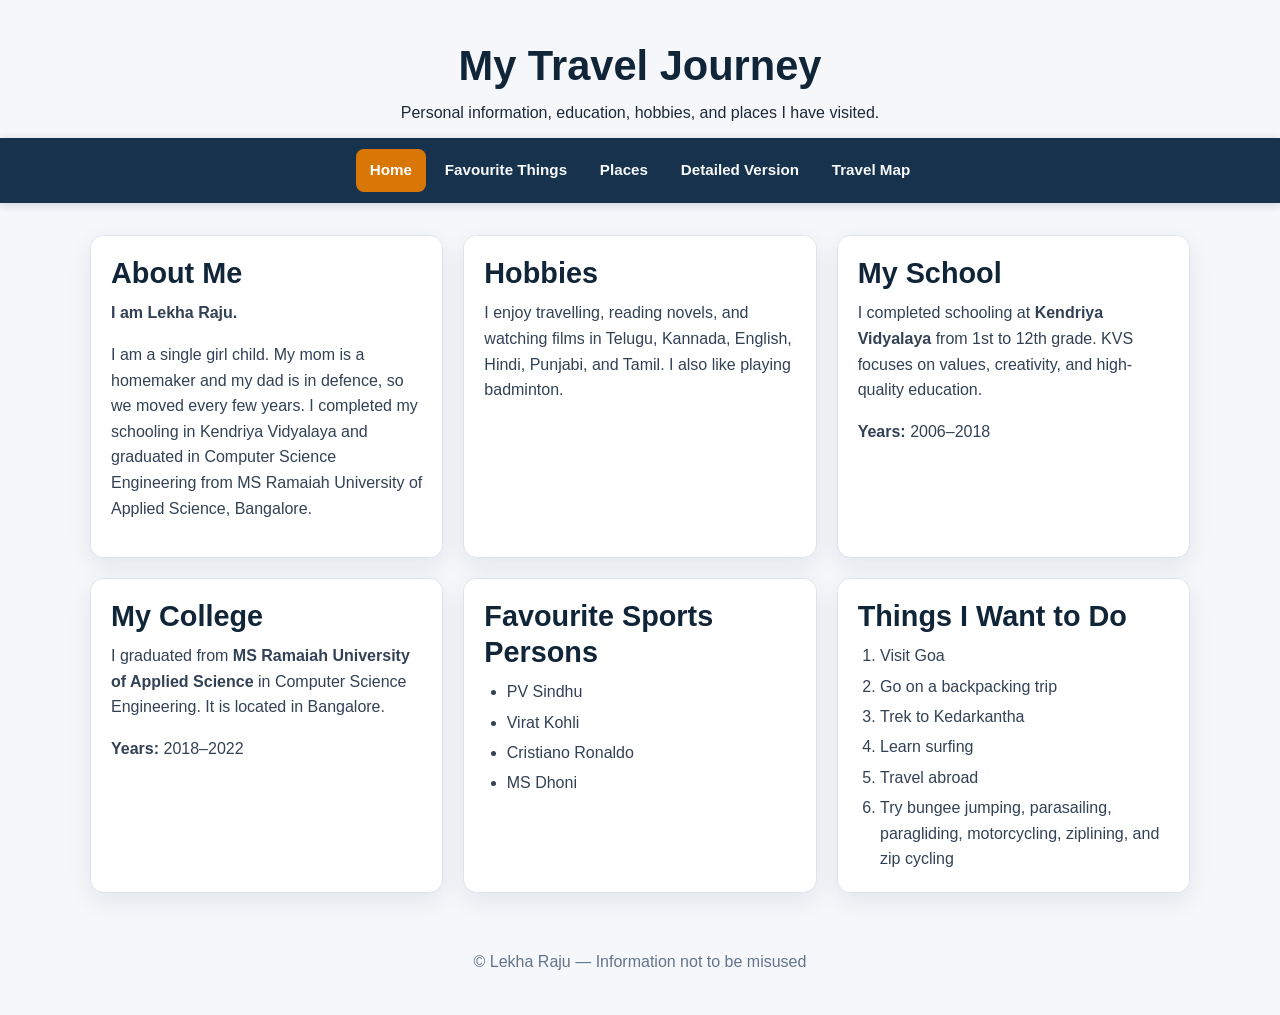
<file: index.html>
<!DOCTYPE html>
<html lang="en">
<head>
  <meta charset="utf-8">
  <meta name="viewport" content="width=device-width, initial-scale=1">
  <meta http-equiv="refresh" content="0; url=Home.html">
  <title>My Travel Journey</title>
</head>
<body>
  <p>Opening <a href="Home.html">Home</a>...</p>
</body>
</html>
</file>
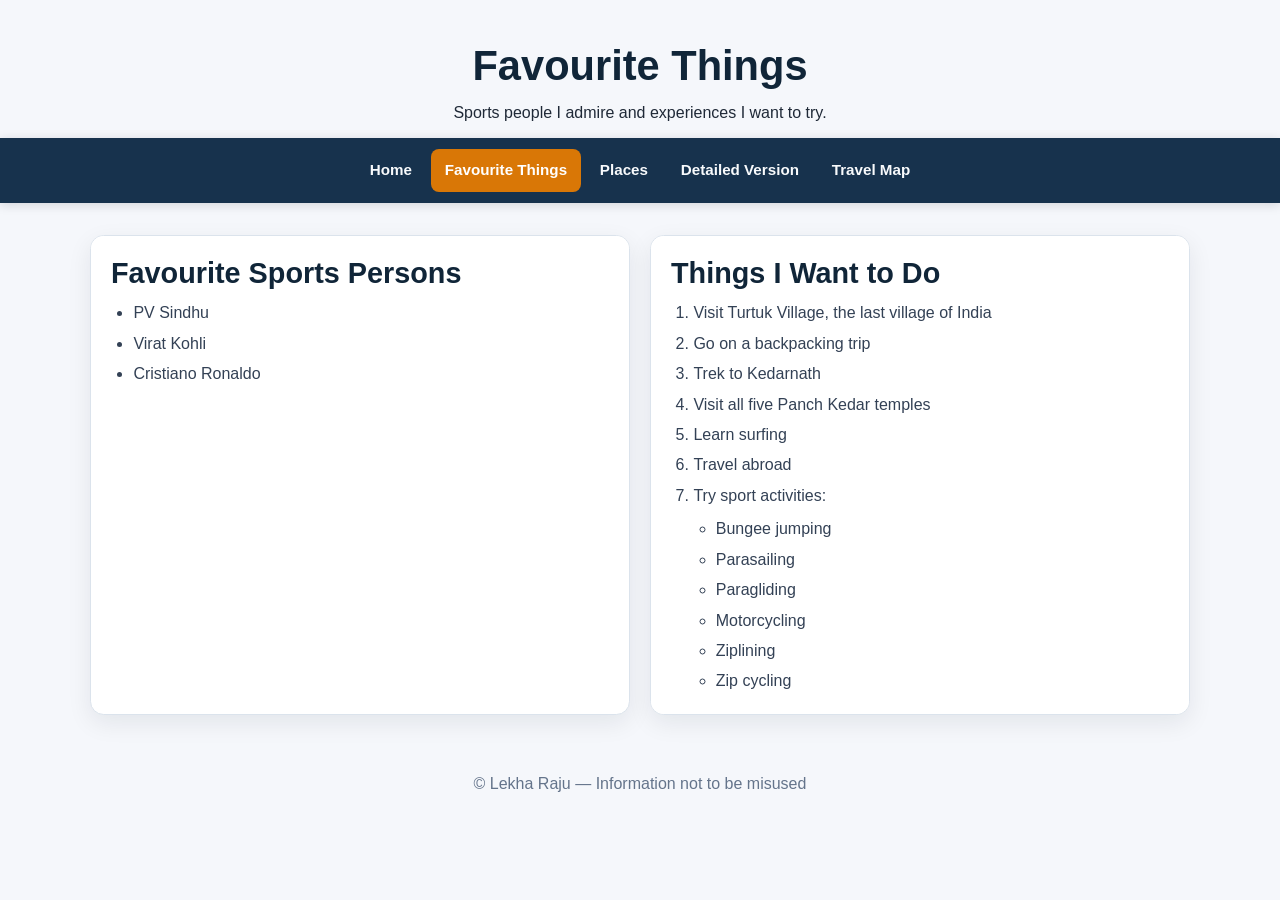
<file: Favthings.html>
<!DOCTYPE html>
<html lang="en">
<head>
    <meta charset="UTF-8">
    <meta name="viewport" content="width=device-width, initial-scale=1.0">
    <meta http-equiv="X-UA-Compatible" content="ie=edge">
    <link rel="StyleSheet" href="StyleSheet.css">
    <title>Favourite Things — Lekha Raju</title>
</head>
<body>
    <header class="hero">
        <h1>Favourite Things</h1>
        <p>Sports people I admire and experiences I want to try.</p>
    </header>

    <nav class="topnav" aria-label="Main navigation">
        <a href="Home.html">Home</a>
        <a href="Favthings.html" aria-current="page">Favourite Things</a>
        <a href="UpdatedPlaces.html">Places</a>
        <a href="NewPlaces.html">Detailed Version</a>
        <a href="TravelMap.html">Travel Map</a>
    </nav>

    <main>
        <section class="grid" aria-label="Favourite things and future plans">
            <article class="card">
                <div class="card-content">
                    <h2>Favourite Sports Persons</h2>
                    <ul>
                        <li>PV Sindhu</li>
                        <li>Virat Kohli</li>
                        <li>Cristiano Ronaldo</li>
                    </ul>
                </div>
            </article>

            <article class="card">
                <div class="card-content">
                    <h2>Things I Want to Do</h2>
                    <ol>
                        <li>Visit Turtuk Village, the last village of India</li>
                        <li>Go on a backpacking trip</li>
                        <li>Trek to Kedarnath</li>
                        <li>Visit all five Panch Kedar temples</li>
                        <li>Learn surfing</li>
                        <li>Travel abroad</li>
                        <li>Try sport activities:
                            <ul>
                                <li>Bungee jumping</li>
                                <li>Parasailing</li>
                                <li>Paragliding</li>
                                <li>Motorcycling</li>
                                <li>Ziplining</li>
                                <li>Zip cycling</li>
                            </ul>
                        </li>
                    </ol>
                </div>
            </article>
        </section>
    </main>

    <footer>
        <p>&copy; Lekha Raju — Information not to be misused</p>
    </footer>
</body>
</html>
</file>
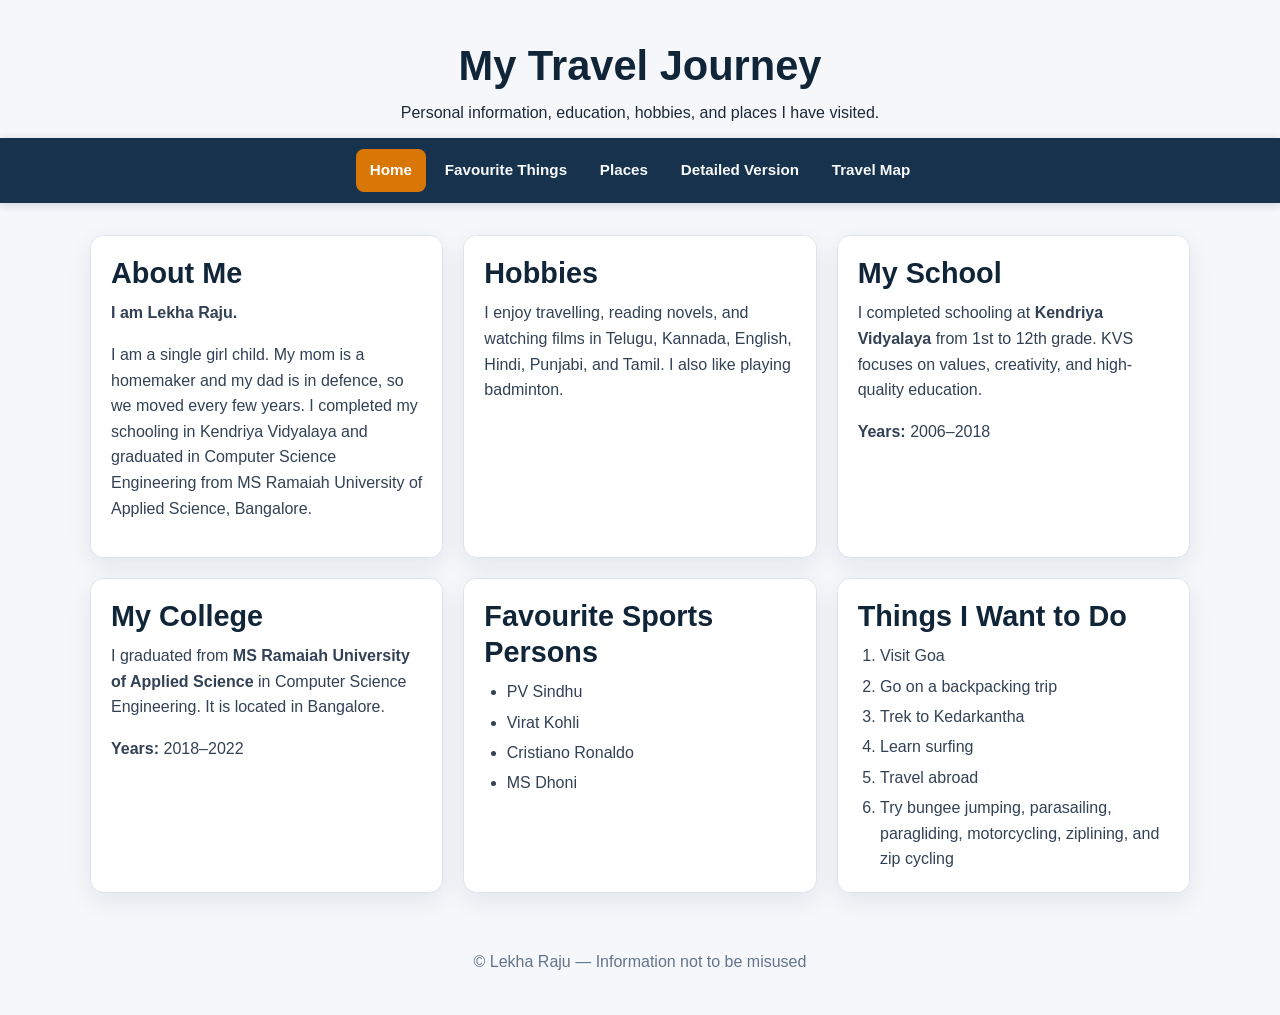
<file: Home.html>
<!DOCTYPE html>
<html lang="en">
<head>
  <meta charset="utf-8">
  <meta name="viewport" content="width=device-width, initial-scale=1">
  <title>Home — Lekha Raju</title>
  <link rel="stylesheet" href="StyleSheet.css">
</head>
<body>
  <header class="hero">
    <h1>My Travel Journey</h1>
    <p>Personal information, education, hobbies, and places I have visited.</p>
  </header>

  <nav class="topnav" aria-label="Main navigation">
    <a href="Home.html" aria-current="page">Home</a>
    <a href="Favthings.html">Favourite Things</a>
    <a href="UpdatedPlaces.html">Places</a>
    <a href="NewPlaces.html">Detailed Version</a>
    <a href="TravelMap.html">Travel Map</a>
  </nav>

  <main>
    <section class="grid" aria-label="About Lekha Raju">
      <article class="card">
        <div class="card-content">
          <h2>About Me</h2>
          <p><strong>I am Lekha Raju.</strong></p>
          <p>I am a single girl child. My mom is a homemaker and my dad is in defence, so we moved every few years. I completed my schooling in Kendriya Vidyalaya and graduated in Computer Science Engineering from MS Ramaiah University of Applied Science, Bangalore.</p>
        </div>
      </article>

      <article class="card">
        <div class="card-content">
          <h2>Hobbies</h2>
          <p>I enjoy travelling, reading novels, and watching films in Telugu, Kannada, English, Hindi, Punjabi, and Tamil. I also like playing badminton.</p>
        </div>
      </article>

      <article class="card">
        <div class="card-content">
          <h2>My School</h2>
          <p>I completed schooling at <strong>Kendriya Vidyalaya</strong> from 1st to 12th grade. KVS focuses on values, creativity, and high-quality education.</p>
          <p><strong>Years:</strong> 2006–2018</p>
        </div>
      </article>

      <article class="card">
        <div class="card-content">
          <h2>My College</h2>
          <p>I graduated from <strong>MS Ramaiah University of Applied Science</strong> in Computer Science Engineering. It is located in Bangalore.</p>
          <p><strong>Years:</strong> 2018–2022</p>
        </div>
      </article>

      <article class="card">
        <div class="card-content">
          <h2>Favourite Sports Persons</h2>
          <ul>
            <li>PV Sindhu</li>
            <li>Virat Kohli</li>
            <li>Cristiano Ronaldo</li>
            <li>MS Dhoni</li>
          </ul>
        </div>
      </article>

      <article class="card">
        <div class="card-content">
          <h2>Things I Want to Do</h2>
          <ol>
            <li>Visit Goa</li>
            <li>Go on a backpacking trip</li>
            <li>Trek to Kedarkantha</li>
            <li>Learn surfing</li>
            <li>Travel abroad</li>
            <li>Try bungee jumping, parasailing, paragliding, motorcycling, ziplining, and zip cycling</li>
          </ol>
        </div>
      </article>
    </section>
  </main>

  <footer>
    <p>&copy; Lekha Raju — Information not to be misused</p>
  </footer>
</body>
</html>
</file>
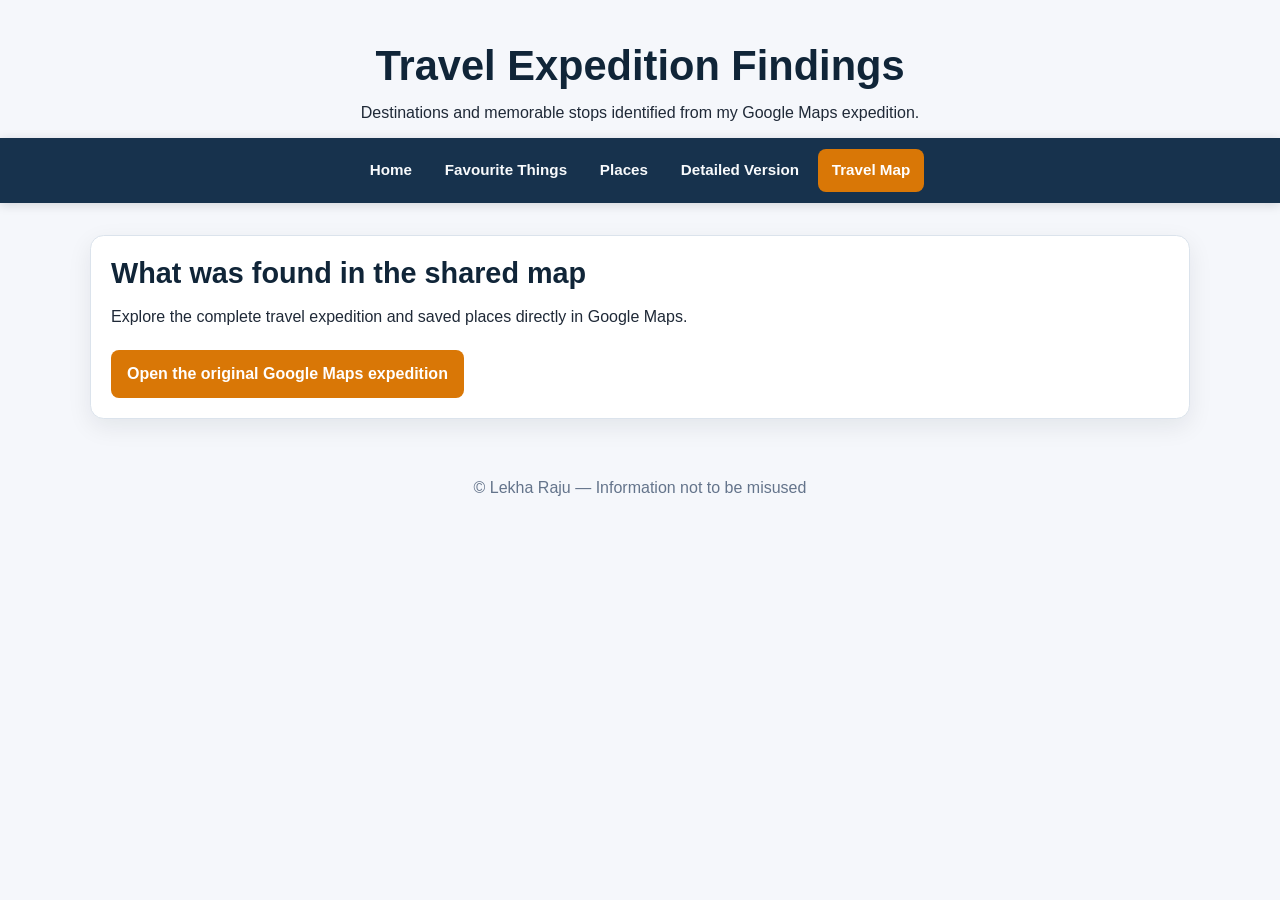
<file: TravelMap.html>
<!DOCTYPE html>
<html lang="en">
<head>
  <meta charset="utf-8">
  <meta name="viewport" content="width=device-width, initial-scale=1">
  <title>Travel Expedition Findings — Lekha Raju</title>
  <link rel="stylesheet" href="StyleSheet.css">
</head>
<body>
  <header class="hero">
    <h1>Travel Expedition Findings</h1>
    <p>Destinations and memorable stops identified from my Google Maps expedition.</p>
  </header>

  <nav class="topnav" aria-label="Main navigation">
    <a href="Home.html">Home</a>
    <a href="Favthings.html">Favourite Things</a>
    <a href="UpdatedPlaces.html">Places</a>
    <a href="NewPlaces.html">Detailed Version</a>
    <a href="TravelMap.html" aria-current="page">Travel Map</a>
  </nav>

  <main class="expedition-page">
    <section class="expedition-intro card-content">
      <h2>What was found in the shared map</h2>
      <p>
        Explore the complete travel expedition and saved places directly in Google Maps.
      </p>
      <a
        class="map-link"
        href="https://maps.app.goo.gl/nT4S4HPtAYMqhLv19?g_st=iw"
        target="_blank"
        rel="noopener noreferrer">
        Open the original Google Maps expedition
      </a>
    </section>

  </main>

  <footer>
    <p>&copy; Lekha Raju — Information not to be misused</p>
  </footer>
</body>
</html>
</file>
<file: StyleSheet.css>
:root {
  --ink: #1f2937;
  --muted: #64748b;
  --navy: #17324d;
  --navy-dark: #102538;
  --accent: #d97706;
  --surface: #ffffff;
  --background: #f5f7fb;
  --border: #dbe3ec;
  --shadow: 0 8px 24px rgba(15, 23, 42, 0.08);
}

* {
  box-sizing: border-box;
}

html {
  scroll-behavior: smooth;
}

body {
  margin: 0;
  min-width: 320px;
  background: var(--background);
  color: var(--ink);
  font-family: "Segoe UI", Roboto, Arial, sans-serif;
  font-size: 16px;
  line-height: 1.6;
}

header,
.hero,
.page-header {
  max-width: 1100px;
  margin: 0 auto;
  padding: 2.5rem 1rem 1.25rem;
  text-align: center;
}

h1,
h2,
h3 {
  color: var(--navy-dark);
  line-height: 1.25;
}

h1 {
  margin: 0 0 0.5rem;
  font-size: clamp(1.8rem, 4vw, 2.6rem);
}

h2 {
  margin: 0 0 0.75rem;
  font-size: clamp(1.35rem, 3vw, 1.8rem);
}

h3 {
  font-size: 1.1rem;
}

p {
  margin: 0 0 1rem;
}

img {
  max-width: 100%;
}

nav,
.topnav {
  position: sticky;
  top: 0;
  z-index: 10;
  display: flex;
  flex-wrap: wrap;
  justify-content: center;
  gap: 0.35rem;
  padding: 0.7rem 1rem;
  background: var(--navy);
  box-shadow: 0 2px 10px rgba(15, 23, 42, 0.15);
}

nav a,
.topnav a {
  display: inline-block;
  border-radius: 0.5rem;
  padding: 0.6rem 0.85rem;
  color: #f8fafc;
  font-size: 0.95rem;
  font-weight: 600;
  text-decoration: none;
}

nav a:hover,
nav a[aria-current="page"],
.topnav a:hover,
.topnav a[aria-current="page"] {
  background: var(--accent);
  color: #fff;
}

a:focus-visible,
summary:focus-visible {
  outline: 3px solid #fbbf24;
  outline-offset: 3px;
}

.visually-hidden {
  position: absolute;
  width: 1px;
  height: 1px;
  padding: 0;
  margin: -1px;
  overflow: hidden;
  clip: rect(0, 0, 0, 0);
  white-space: nowrap;
  border: 0;
}

main,
.places-container {
  width: min(1100px, calc(100% - 2rem));
  margin: 2rem auto;
}

.grid,
.places-container {
  display: grid;
  grid-template-columns: repeat(auto-fit, minmax(280px, 1fr));
  gap: 1.25rem;
}

.card,
.card-content {
  background: var(--surface);
}

.card {
  border: 1px solid var(--border);
  border-radius: 0.85rem;
  box-shadow: var(--shadow);
  overflow: hidden;
}

.card-content,
.card-body {
  padding: 1.25rem;
}

.card h2 {
  margin-bottom: 0.5rem;
}

.card p,
.card li,
.details-content {
  color: #334155;
}

ul,
ol {
  margin: 0.5rem 0 0;
  padding-left: 1.4rem;
}

li + li {
  margin-top: 0.3rem;
}

.card-media,
.card img,
.card-img {
  display: block;
  width: 100%;
  height: 210px;
  border: 0;
  object-fit: cover;
}

.card-media img {
  height: 100%;
}

table {
  width: 100%;
  border-collapse: collapse;
  background: var(--surface);
  box-shadow: var(--shadow);
}

th,
td {
  padding: 0.85rem;
  border: 1px solid var(--border);
  text-align: left;
  vertical-align: top;
}

th {
  background: var(--navy);
  color: #fff;
}

td img {
  width: min(100%, 260px);
  height: 180px;
  border-radius: 0.5rem;
  object-fit: cover;
}

details {
  margin-top: 1rem;
  padding-top: 0.75rem;
  border-top: 1px solid var(--border);
}

summary {
  cursor: pointer;
  color: #075985;
  font-weight: 700;
}

.muted,
.small {
  color: var(--muted);
}

footer {
  margin-top: 2rem;
  padding: 1.5rem 1rem;
  color: var(--muted);
  text-align: center;
}

@media (max-width: 700px) {
  nav,
  .topnav {
    justify-content: flex-start;
    overflow-x: auto;
    flex-wrap: nowrap;
  }

  nav a,
  .topnav a {
    flex: 0 0 auto;
  }

  main,
  .places-container {
    width: min(100% - 1rem, 1100px);
    margin: 1rem auto;
  }

  .grid,
  .places-container {
    grid-template-columns: 1fr;
  }

  table {
    display: block;
    overflow-x: auto;
    white-space: normal;
  }

  .card-media,
  .card img,
  .card-img {
    height: 180px;
  }
}

/* Preserve the original travel-page header and navigation treatment. */
.travel-page header {
  max-width: none;
  margin: 1rem 0;
  padding: 0;
}

.travel-page .hero {
  max-width: 1100px;
  margin: 0 auto;
  padding: 2.5rem 1rem 1.25rem;
  color: var(--ink);
  font-weight: 400;
}

.travel-page header h1 {
  margin-bottom: 0.375rem;
  font-size: 1.9rem;
}

.travel-page .hero h1 {
  margin: 0 0 0.5rem;
  color: var(--navy-dark);
  font-size: clamp(1.8rem, 4vw, 2.6rem);
  font-weight: 700;
  line-height: 1.25;
  letter-spacing: normal;
  text-align: center;
}

.travel-page .hero p {
  margin: 0;
  color: var(--ink);
  font-size: 1rem;
  opacity: 1;
}

.travel-page nav {
  position: sticky;
  display: flex;
  justify-content: center;
  flex-wrap: wrap;
  gap: 1.5rem;
  padding: 1rem;
  background: #34495e;
  box-shadow: none;
  overflow: visible;
}

.travel-page .topnav {
  position: sticky;
  display: flex;
  flex-wrap: wrap;
  justify-content: center;
  gap: 0.35rem;
  padding: 0.7rem 1rem;
  background: var(--navy);
  box-shadow: 0 2px 10px rgba(15, 23, 42, 0.15);
  font-weight: 400;
}

.travel-page nav a {
  padding: 0;
  border-radius: 0;
  color: #fff;
  font-weight: 500;
}

.travel-page nav a:hover,
.travel-page nav a[aria-current="page"] {
  background: transparent;
  color: #f39c12;
}

.travel-page .topnav a {
  padding: 0.6rem 0.85rem;
  border-radius: 0.5rem;
  color: #f8fafc;
  font-size: 0.95rem;
  font-weight: 600;
}

.travel-page .topnav a:hover,
.travel-page .topnav a[aria-current="page"] {
  background: var(--accent);
  color: #fff;
}

/* Keep the white hero area identical on every primary page. */
header.hero,
.travel-page header.hero {
  width: min(1100px, calc(100% - 2rem));
  max-width: 1100px;
  min-height: 0;
  margin: 0 auto !important;
  padding: 2.5rem 1rem 0.75rem !important;
  text-align: center !important;
  line-height: 1.6 !important;
  font-weight: 400 !important;
}

header.hero h1,
.travel-page header.hero h1 {
  margin: 0 0 0.5rem !important;
  color: var(--navy-dark) !important;
  font-size: clamp(1.8rem, 4vw, 2.6rem) !important;
  font-weight: 700 !important;
  line-height: 1.25 !important;
  letter-spacing: normal !important;
  text-align: center !important;
}

header.hero p,
.travel-page header.hero p {
  margin: 0 !important;
  color: var(--ink) !important;
  font-size: 1rem !important;
  line-height: 1.6 !important;
  opacity: 1 !important;
}

.travel-page .places-container {
  margin: 2rem auto;
  padding: 0;
}

.travel-page main {
  width: min(1100px, calc(100% - 2rem));
  max-width: none;
  margin: 2rem auto;
  padding: 0;
}

/* Keep Detailed Version cards aligned with the primary Places card layout. */
.travel-page main .grid {
  grid-template-columns: repeat(auto-fit, minmax(320px, 1fr));
  gap: 1.5rem;
}

.travel-page main .card-media {
  height: 200px;
}

.travel-page main .card-body {
  padding: 1rem;
}

.map-link {
  display: inline-block;
  margin-top: 0.25rem;
  padding: 0.7rem 1rem;
  border-radius: 0.5rem;
  background: var(--accent);
  color: #fff;
  font-weight: 600;
  text-decoration: none;
}

.map-link:hover {
  background: #b45309;
}

.expedition-page {
  max-width: 1100px;
}

.expedition-intro {
  margin-bottom: 1.25rem;
  border: 1px solid var(--border);
  border-radius: 0.85rem;
  box-shadow: var(--shadow);
}



.map-pin {
  display: inline-grid;
  width: 2.5rem;
  height: 2.5rem;
  place-items: center;
  border-radius: 50%;
  background: #dc2626;
  color: #fff;
  font-size: 1.5rem;
  font-weight: 700;
}

@media (max-width: 700px) {
  .travel-page nav {
    justify-content: center;
    flex-wrap: wrap;
    overflow: visible;
  }

  header.hero,
  .travel-page header.hero {
    min-height: 0;
  }
}
</file>
